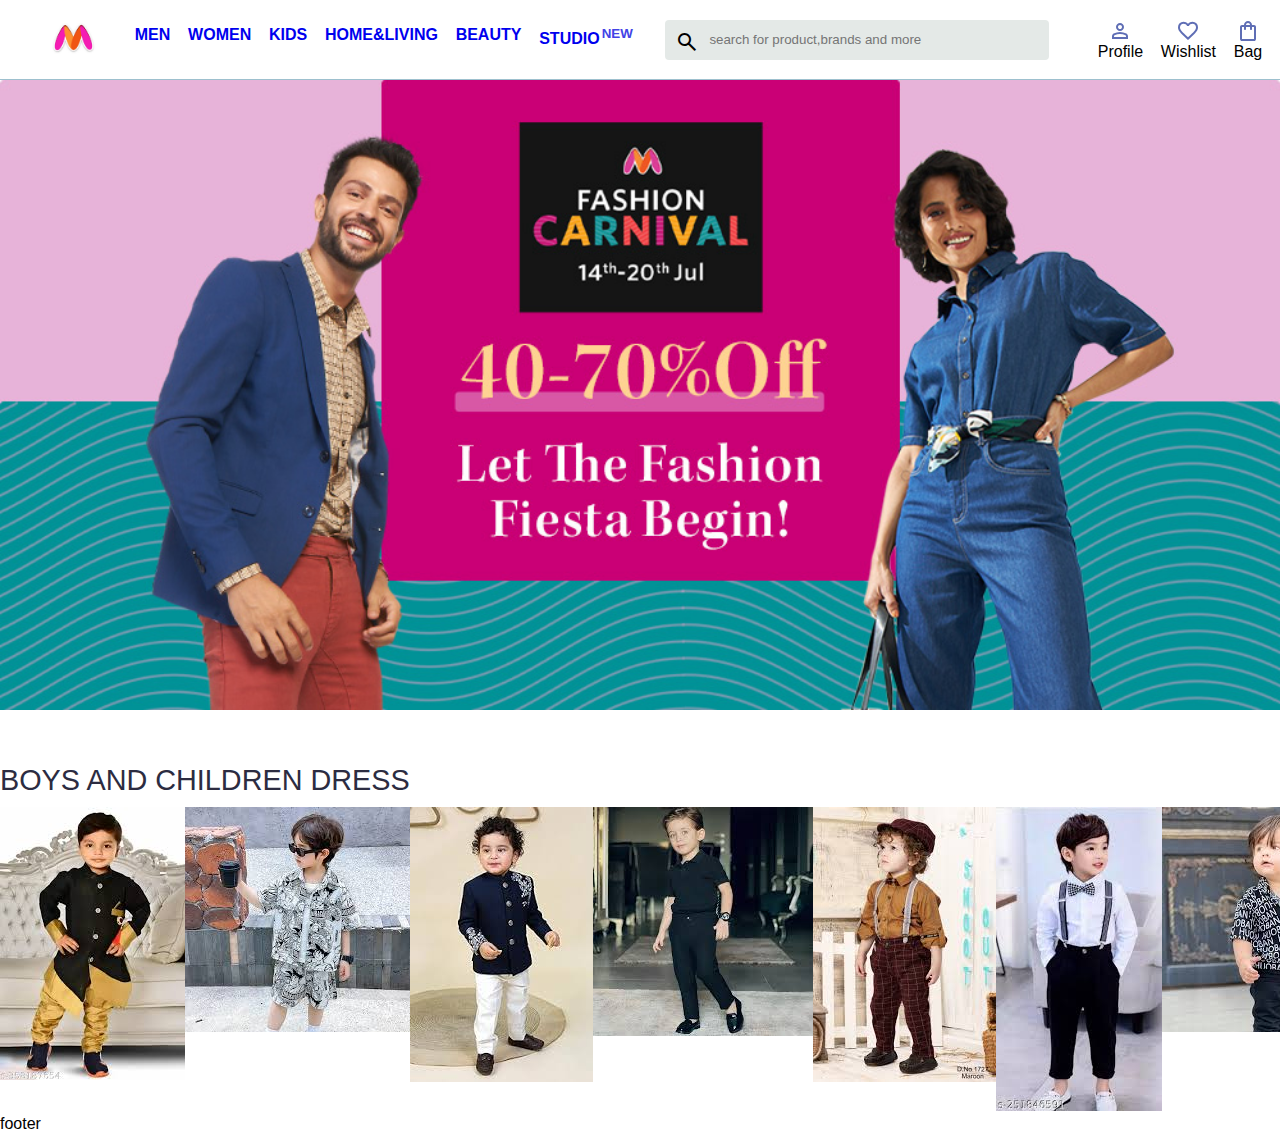
<file: index.html>
<!DOCTYPE html>
<html lang="en">
<head>
    <title>Document</title>
    <link rel="stylesheet" href="index.css">
    <link rel="stylesheet" href="https://fonts.googleapis.com/css2?family=Material+Symbols+Outlined:opsz,wght,FILL,GRAD@20..48,100..700,0..1,-50..200&icon_names=search" />
</head>
<body>
    <header>
        <div id="logo_bar" class="logo_containar">
            <a href="#"><img src="image/myntra image.jpeg" alt="myntra_home"></a>
            </div>
            
        <nav id="nav_bar" class="nav">
            <a href="#" class="men">men</a>
            <a href="#" class="women">women</a>
            <a href="#" class="kids">kids</a>
            <a href="#" class="home&living">home&living</a>
            <a href="#" class="beauty">beauty</a>
            <a href="#" class="studio">studio<sup >new</a>
        </nav>
        <div id="search_bar">
                <span class="material-symbols-outlined search_icon">search</span>
                
            <input class="search_input" placeholder="search for product,brands and more">
        </div>
        <div id="action_ber">
            <div class="action_containar">
                <svg xmlns="http://www.w3.org/2000/svg" height="24px" viewBox="0 -960 960 960" width="24px" fill="#5f6eb5"><path d="M480-480q-66 0-113-47t-47-113q0-66 47-113t113-47q66 0 113 47t47 113q0 66-47 113t-113 47ZM160-160v-112q0-34 17.5-62.5T224-378q62-31 126-46.5T480-440q66 0 130 15.5T736-378q29 15 46.5 43.5T800-272v112H160Zm80-80h480v-32q0-11-5.5-20T700-306q-54-27-109-40.5T480-360q-56 0-111 13.5T260-306q-9 5-14.5 14t-5.5 20v32Zm240-320q33 0 56.5-23.5T560-640q0-33-23.5-56.5T480-720q-33 0-56.5 23.5T400-640q0 33 23.5 56.5T480-560Zm0-80Zm0 400Z"/></svg>
                <span class="action_icon">Profile</span>
            </div>
            <div class="action_containar">
                <svg xmlns="http://www.w3.org/2000/svg" height="24px" viewBox="0 -960 960 960" width="24px" fill="#5f6eb5"><path d="m480-120-58-52q-101-91-167-157T150-447.5Q111-500 95.5-544T80-634q0-94 63-157t157-63q52 0 99 22t81 62q34-40 81-62t99-22q94 0 157 63t63 157q0 46-15.5 90T810-447.5Q771-395 705-329T538-172l-58 52Zm0-108q96-86 158-147.5t98-107q36-45.5 50-81t14-70.5q0-60-40-100t-100-40q-47 0-87 26.5T518-680h-76q-15-41-55-67.5T300-774q-60 0-100 40t-40 100q0 35 14 70.5t50 81q36 45.5 98 107T480-228Zm0-273Z"/></svg>
                <span class="action_icon">Wishlist</span>
            </div>
            <div class="action_containar">
                <svg xmlns="http://www.w3.org/2000/svg" height="24px" viewBox="0 -960 960 960" width="24px" fill="#5f6eb5"><path d="M240-80q-33 0-56.5-23.5T160-160v-480q0-33 23.5-56.5T240-720h80q0-66 47-113t113-47q66 0 113 47t47 113h80q33 0 56.5 23.5T800-640v480q0 33-23.5 56.5T720-80H240Zm0-80h480v-480h-80v80q0 17-11.5 28.5T600-520q-17 0-28.5-11.5T560-560v-80H400v80q0 17-11.5 28.5T360-520q-17 0-28.5-11.5T320-560v-80h-80v480Zm160-560h160q0-33-23.5-56.5T480-800q-33 0-56.5 23.5T400-720ZM240-160v-480 480Z"/></svg>
                <span class="action_icon">Bag</span>
            </div>
        </div>
    </header>
    <main>
        <div id="banner_containar">
            <img class="banner_item" src="image/second benner.jpg" alt="myntra banner">
        </div>
        <div id="category_heading">boys and children dress</div>
        <div id="category_items">
            <a href="#" class="boys_item"><img src="image/dress 8.jpeg" alt="dress_home"></a>
            <a href="#" class="boys_item"><img src="image/dress 9.jpeg" alt="dress_home"></a>
            <a href="#" class="boys_item"><img src="image/dress 10.jpeg" alt="dress_home"></a>
            <a href="#" class="boys_item"><img src="image/dress 11.jpeg" alt="dress_home"></a>
            <a href="#" class="boys_item"><img src="image/dress 12.jpeg" alt="dress_home"></a>
            <a href="#" class="boys_item"><img src="image/dress 13.jpeg" alt="dress_home"></a>
            <a href="#" class="boys_item"><img src="image/dress 14.jpeg" alt="dress_home"></a>
            <a href="#" class="boys_item"><img src="image/dress 15.jpeg" alt="dress_home"></a>
            <a href="#" class="boys_item"><img src="image/dress 16.jpeg" alt="dress_home"></a>
            <a href="#" class="boys_item"><img src="image/dress 17.jpeg" alt="dress_home"></a>
            <a href="#" class="boys_item"><img src="image/dress 18.jpeg" alt="dress_home"></a>
            <a href="#" class="boys_item"><img src="image/dress 19.jpeg" alt="dress_home"></a>
            <a href="#" class="boys_item"><img src="image/dress 20.jpeg" alt="dress_home"></a>
        </div>
    </main>
    <footer>footer</footer>
</body>
</html>
</file>
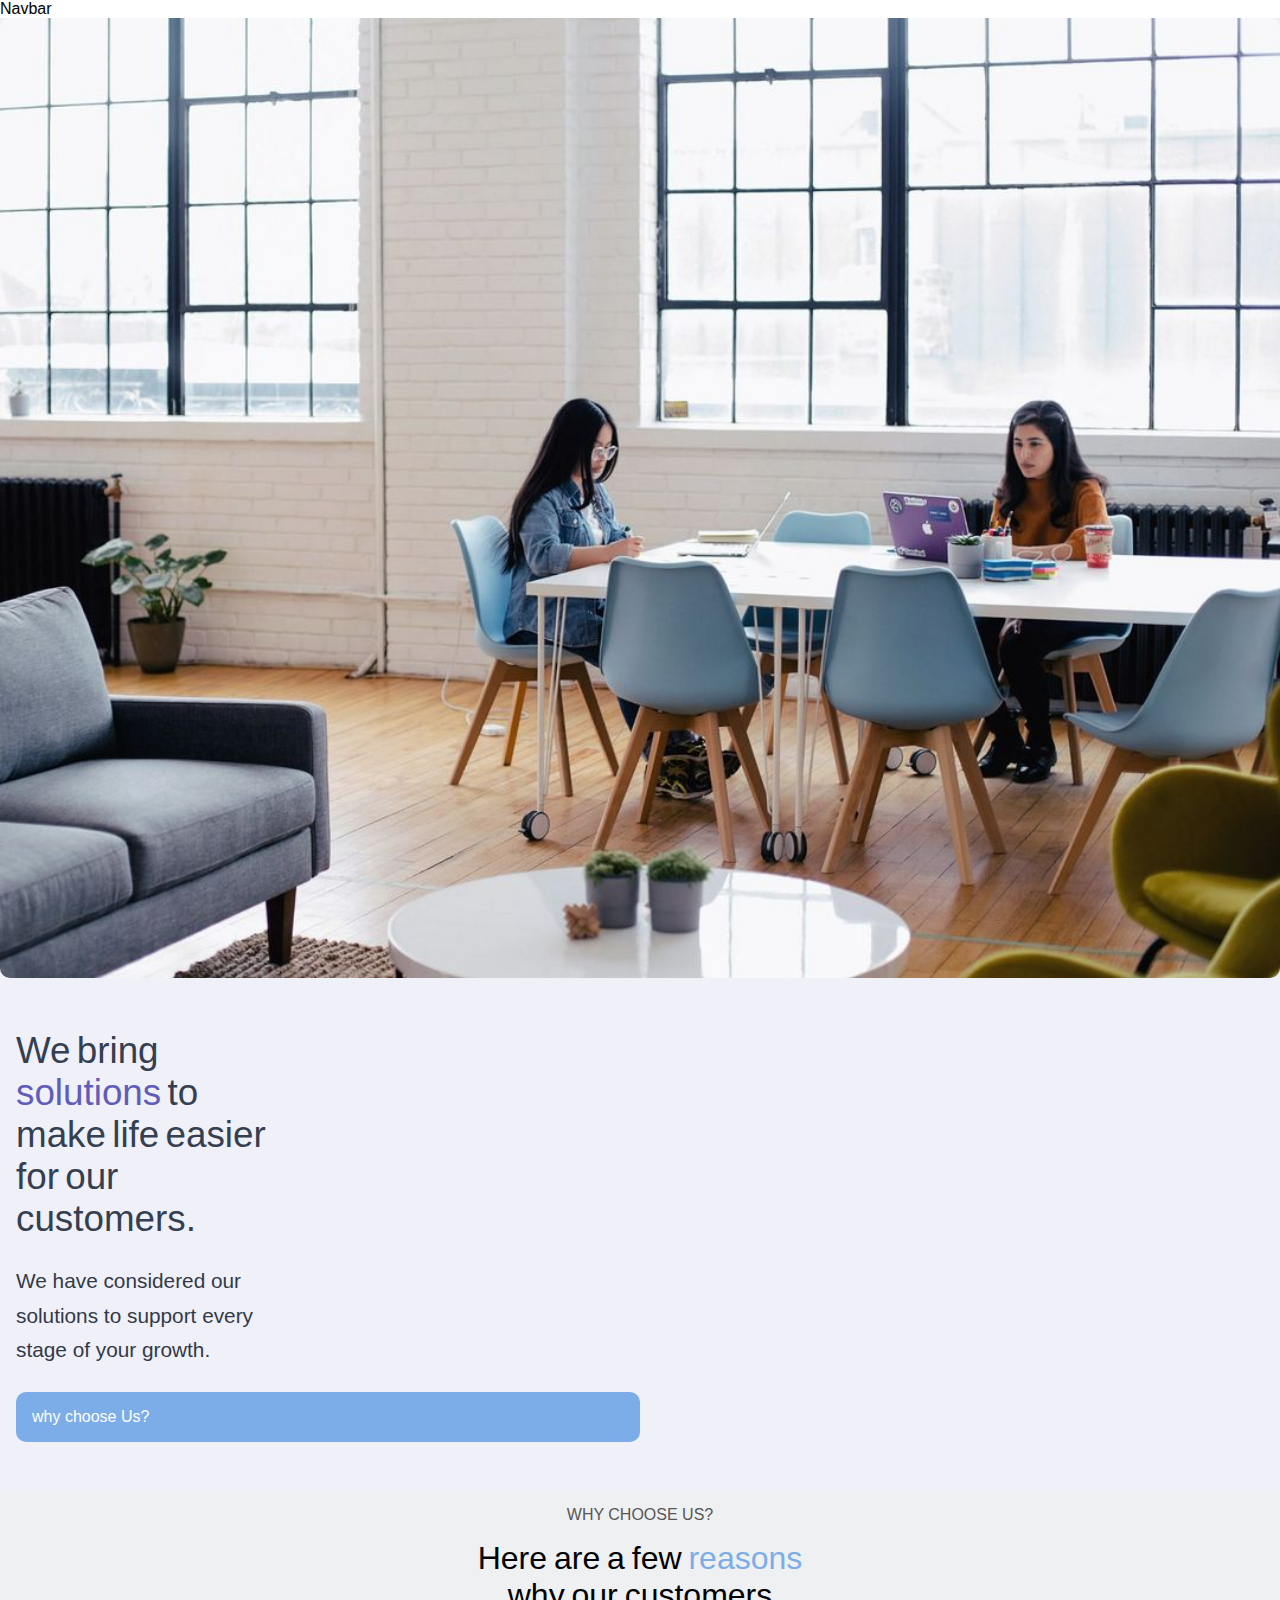
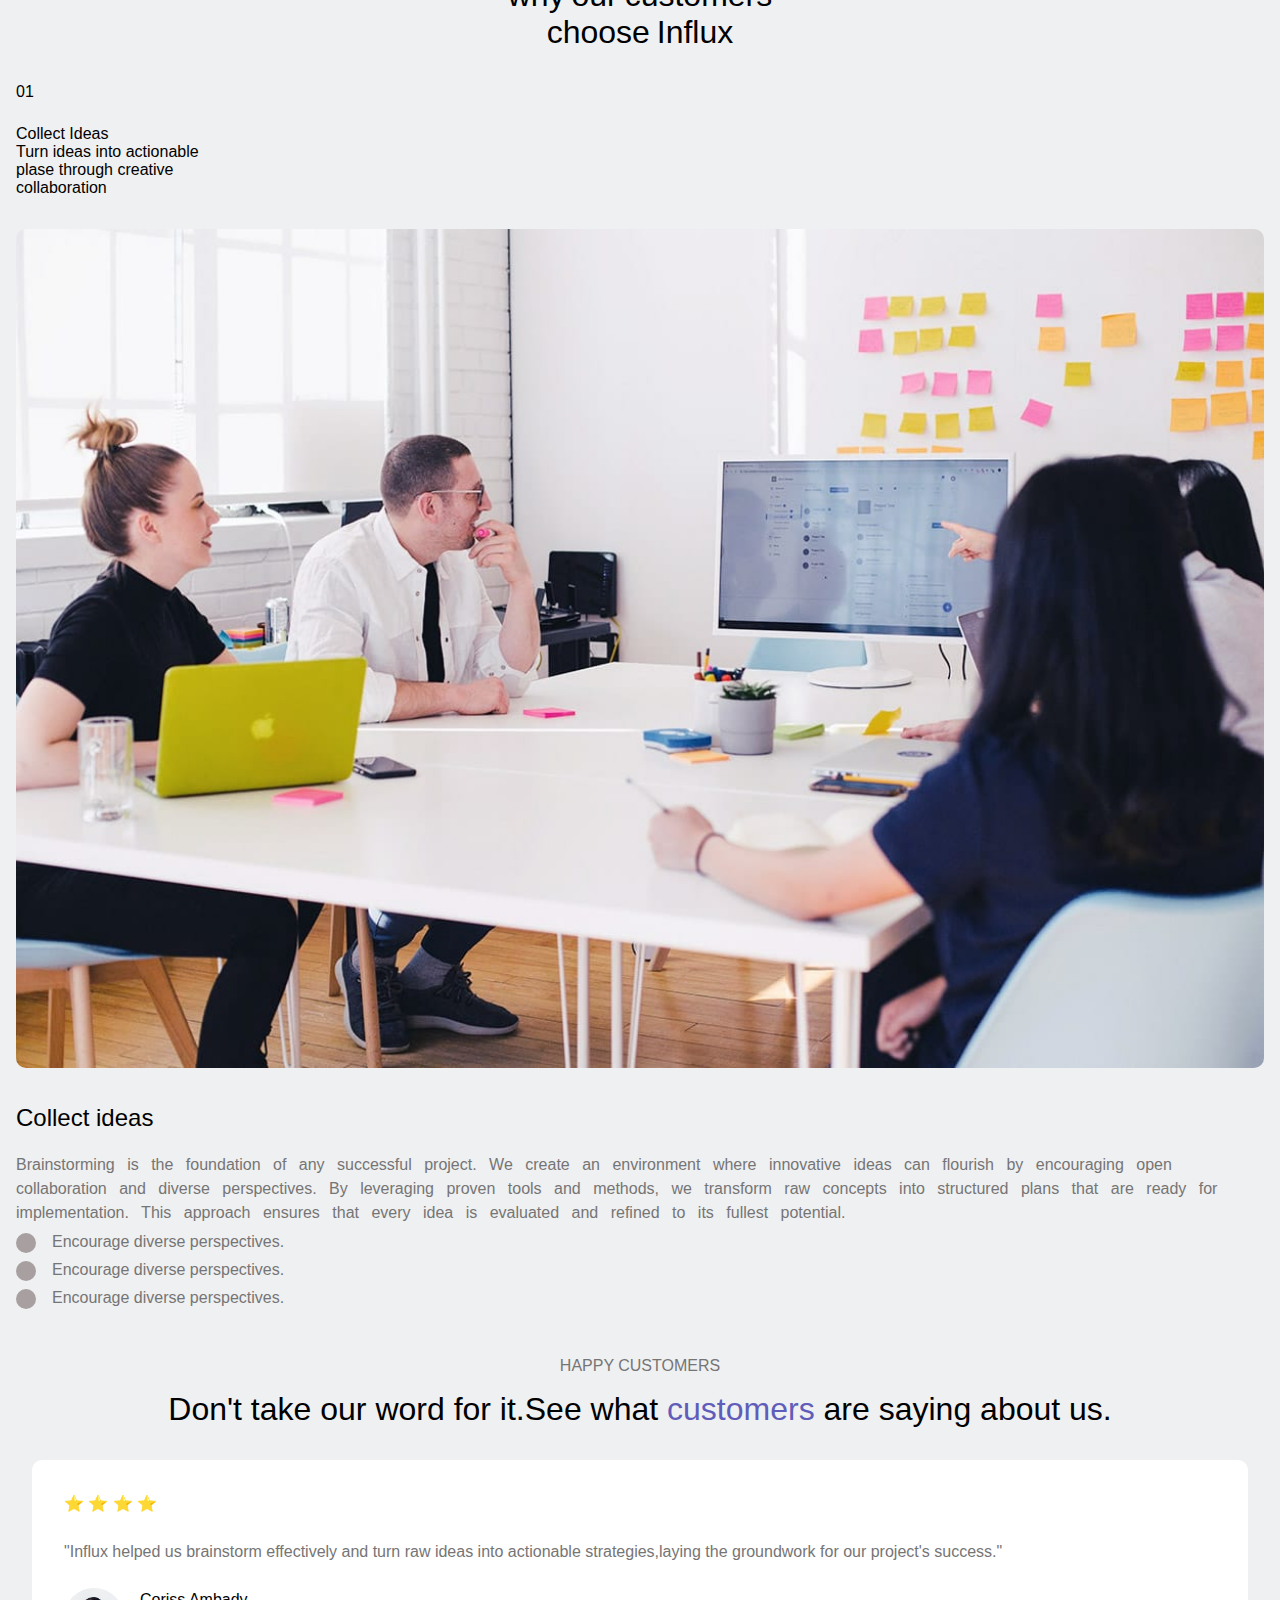
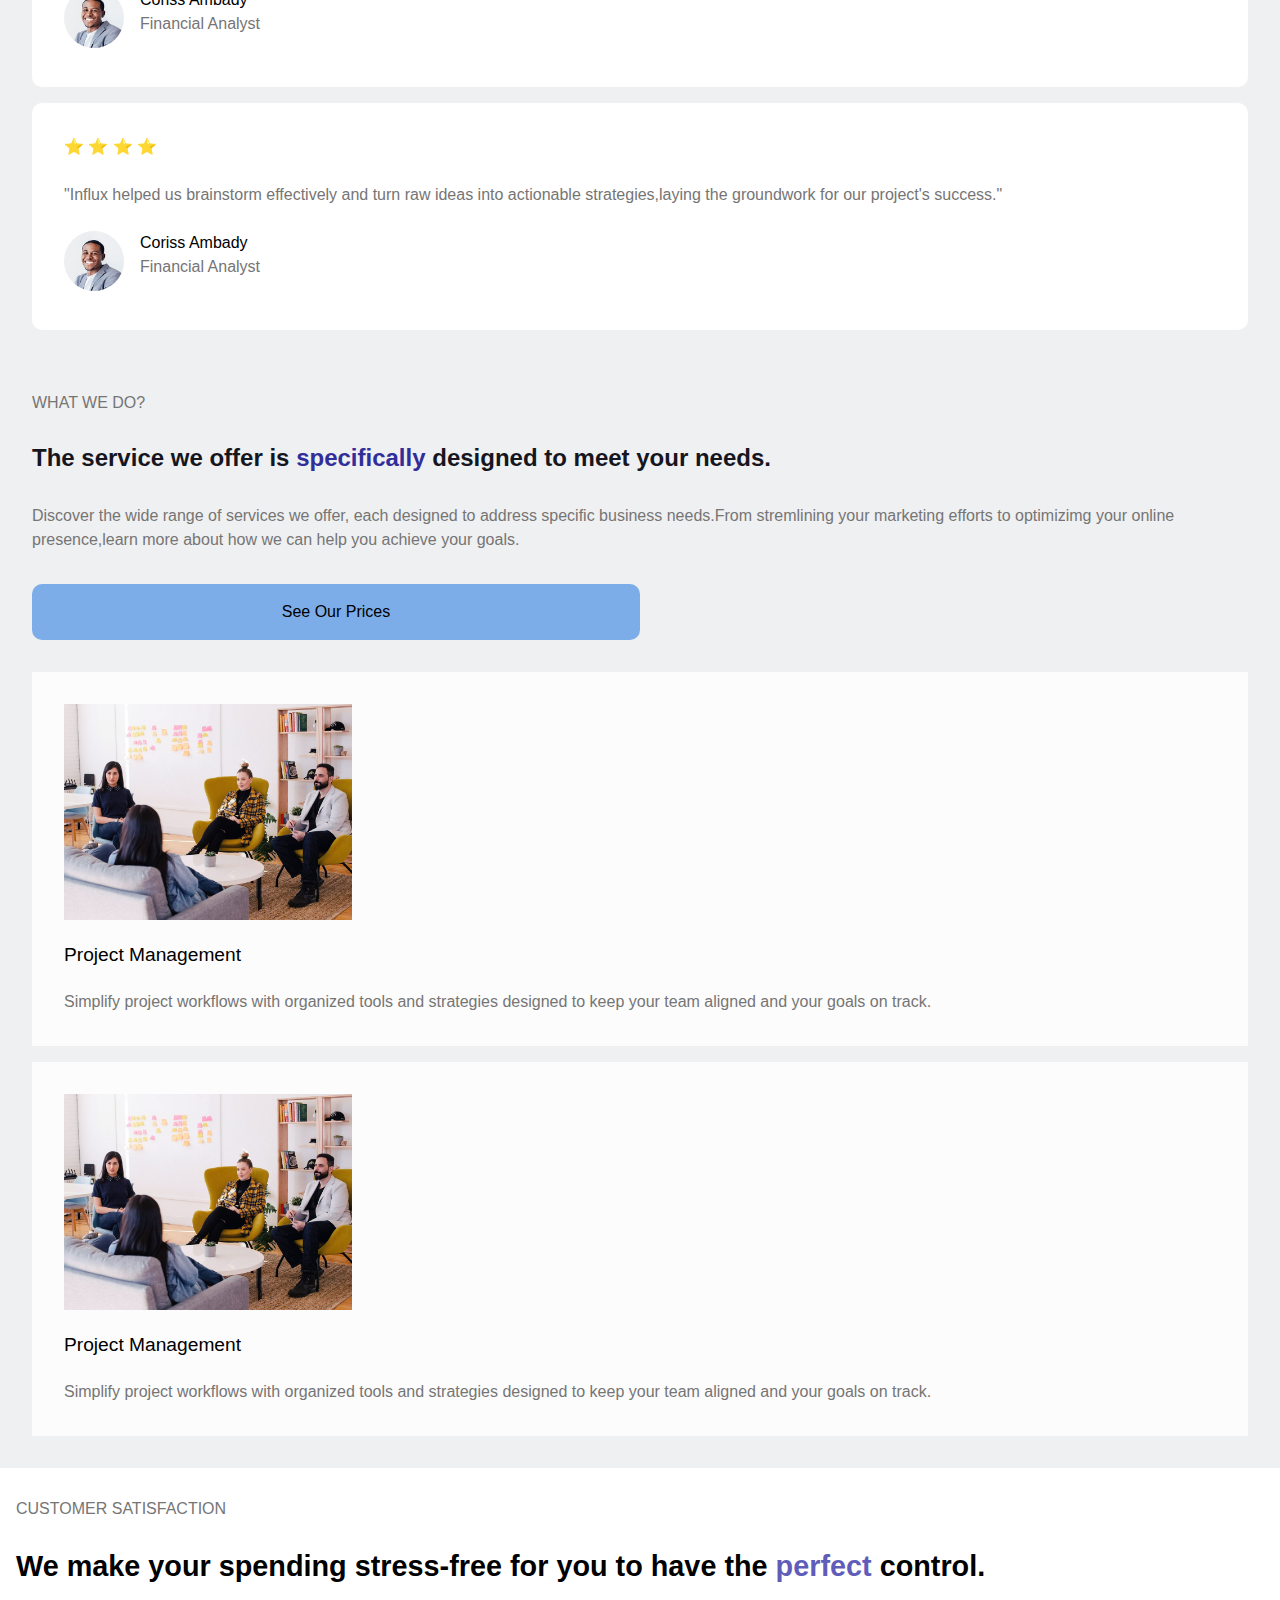
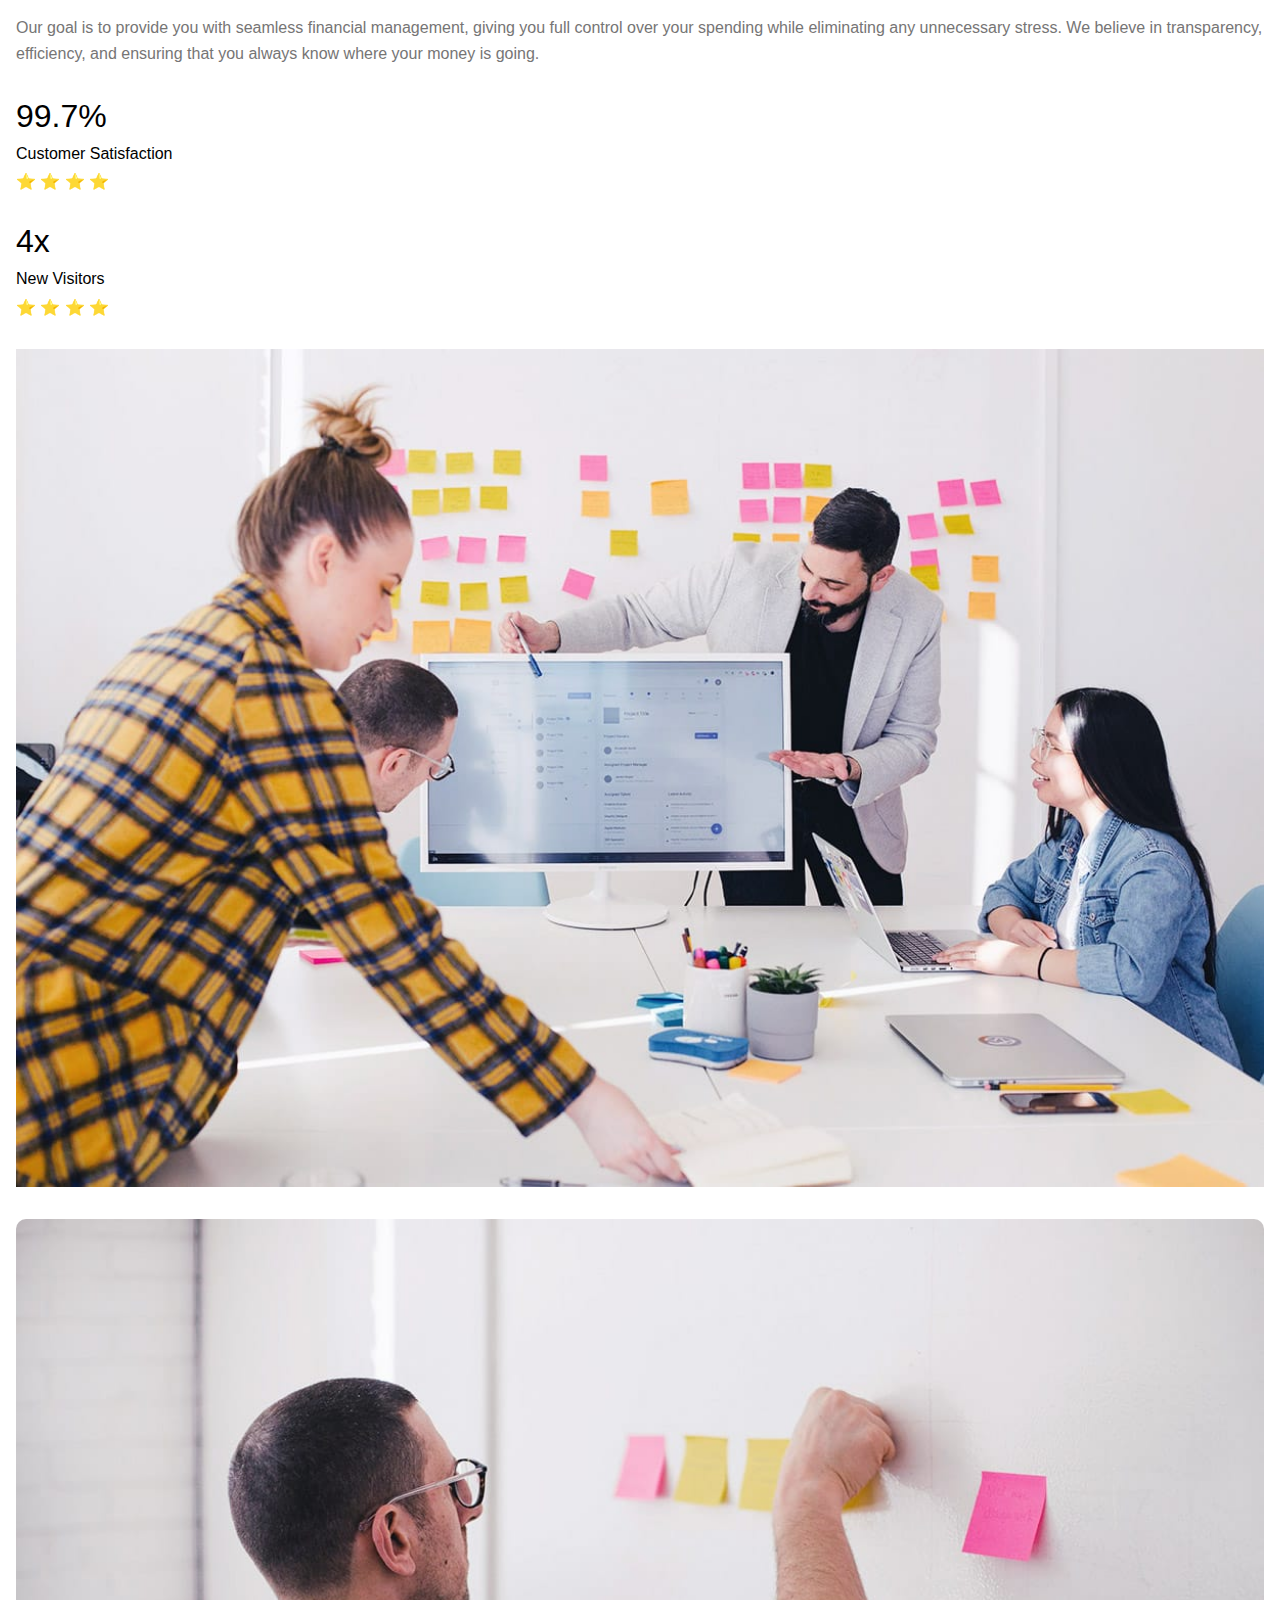
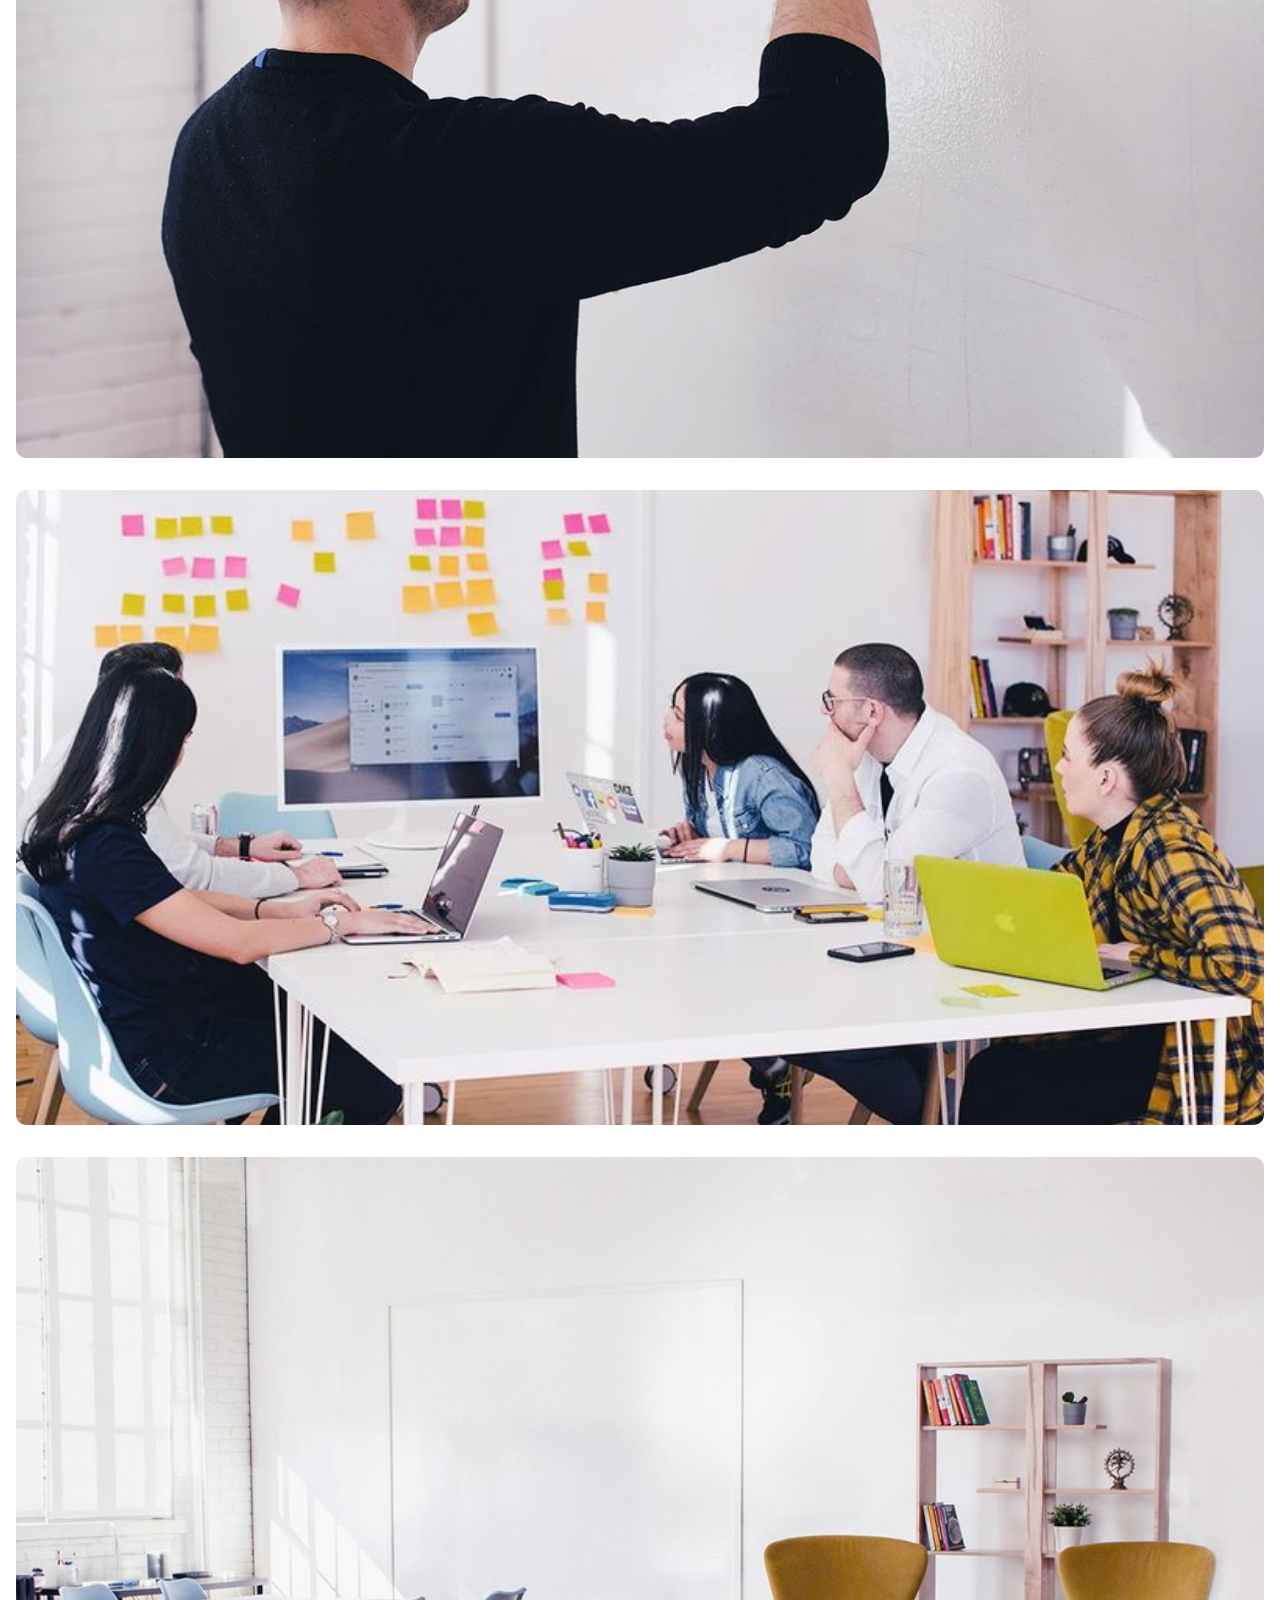
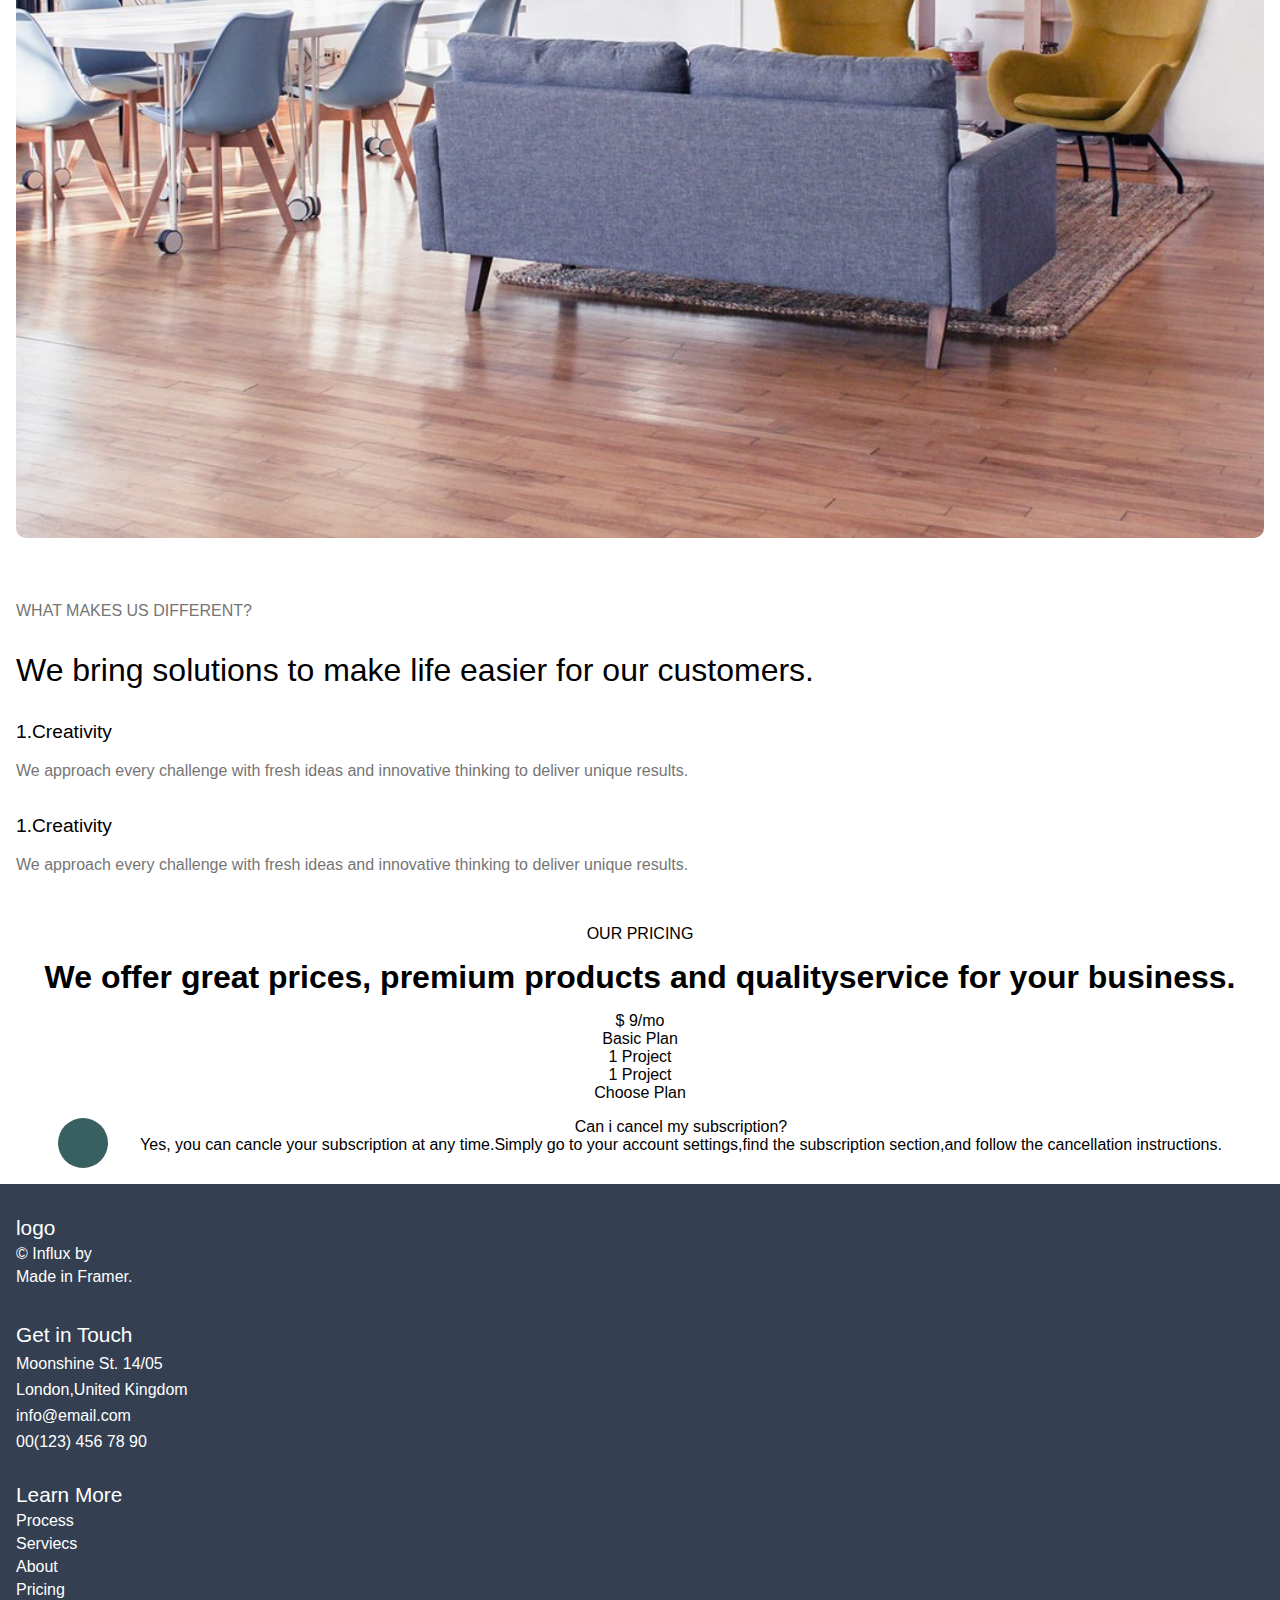
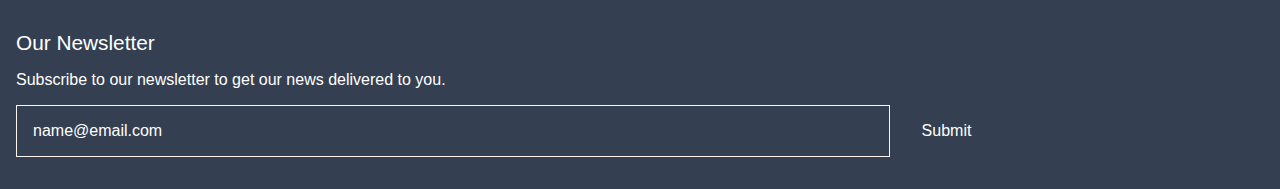
<file: business landing page/index.html>
<!DOCTYPE html>
<html lang="en">
<head>
  <meta charset="UTF-8">
  <meta name="viewport" content="width=device-width, initial-scale=1.0">
  <title>Document</title>
  <link rel="stylesheet" href="./style.css">
</head>
<body>
  <main>
    <nav>
      Navbar
    </nav>
    <section class="view1">
      <div class="container">
        <div class="sub-container1">
          <img src="./public/img1.jpg" alt="hero image">
        </div>
        <div class="sub-container2">
          <div class="box">
            <h1 class="we">We bring <br> <span class="sol">solutions</span> to <br>make life easier <br> for our <br>customers.</h1>
          <p class="have">We have considered our <br>solutions to support every <br>stage of your growth.</p>
          
          <div class="button">why choose Us?</div>
          </div>
          
        </div>
        
      </div>
    </section>
    <section class="view2">
      <div class="container">
        <div class="sub-container1">
          <p class="why">WHY CHOOSE US?</p>
          <h1 class="here">Here are a few <span class="rea">reasons</span><br> why our customers <br> choose Influx</h1>
        </div>
        <div class="sub-container2">
          <div class="child1">
            <p>01</p>
          </div>
          <div class="chiled2">
          <p class="collect">Collect Ideas</p>
          <p class="turn">Turn ideas into actionable <br> plase through creative <br>collaboration</p>
          </div>
        </div>
      </div>
    </section>
    <section class="view3">
      <div class="container">
        <div class="sub-container1">
          <img src="./public/img2.jpg" alt="">
        </div>
        <div class="sub-container2">
          <p class="collect">Collect ideas</p>
          <p class="brain">Brainstorming is the foundation of any successful project. We create an environment where innovative ideas can flourish by encouraging open collaboration and diverse perspectives. By leveraging proven tools and methods, we transform raw concepts into structured plans that are ready for implementation. This approach ensures that every idea is evaluated and refined to its fullest potential.</p>
          <div>
            <div class="list">
              <div class="circle"></div>
              <p>Encourage diverse perspectives.</p>
            </div>
            <div class="list">
              <div class="circle"></div>
              <p>Encourage diverse perspectives.</p>
            </div>
            <div class="list">
              <div class="circle"></div>
              <p>Encourage diverse perspectives.</p>
            </div>
          </div>
        </div>
      </div>
    </section>
    <section class="view4">
      <div class="container">
        <div class="sub-container1">
          <p class="happay ">HAPPY CUSTOMERS</p>
          <p class="do">Don't take our word for it.See what <span class="custom">customers</span> are saying about us.</p>
        </div>
        <div class="sub-container2">
          <div class="review">
            <p>⭐ ⭐ ⭐ ⭐ </p>
            <p>"Influx helped us brainstorm effectively and turn raw ideas into actionable strategies,laying the groundwork for our project's success."</p>
            <div class="box">
              <div class="img-box">
                <img src="./public/img3.jpg" alt="man">
              </div>
              <div class="content">
                <p class="cor">Coriss Ambady</p>
                <p>Financial Analyst</p>
              </div>
            </div>
          </div>
          <div class="review">
            <p>⭐ ⭐ ⭐ ⭐ </p>
            <p>"Influx helped us brainstorm effectively and turn raw ideas into actionable strategies,laying the groundwork for our project's success."</p>
            <div class="box">
              <div class="img-box">
                <img src="./public/img3.jpg" alt="man">
              </div>
              <div class="content">
                <p class="cor">Coriss Ambady</p>
                <p>Financial Analyst</p>
              </div>
            </div>
          </div>
        </div>
      </div>
    </section>
    <section class="view5">
      <div class="container">
        <div class="sub-container1">
          <p class="what">WHAT WE DO?</p>
          <h1 class="the">The service we offer is <span class="speci">specifically</span> designed to meet your needs.</h1>
          <p class="discover">Discover the wide range of services we offer, each designed to address specific business needs.From stremlining your marketing efforts to optimizimg your online presence,learn more about how we can help you achieve your goals.</p>
          <div class="button">
            <p>See Our Prices</p>
          </div>
        </div>
        <div class="sub-container2">
          <div class="content">
            <img src="./public/img4.jpg" alt="">
            <p class="pro">Project Management</p>
            <p class="sim">Simplify project workflows with organized tools and strategies designed to keep your team aligned and your goals on track.</p>
          </div>
          <div class="content">
            <img src="./public/img4.jpg" alt="">
            <p class="pro">Project Management</p>
            <p class="sim">Simplify project workflows with organized tools and strategies designed to keep your team aligned and your goals on track.</p>
          </div>
        </div>
      </div>
    </section>
    <section class="view6">
      <div class="container">
        <div class="sub-container1">
          <p class="cus">CUSTOMER SATISFACTION</p>
          <h1 class="we">We make your spending stress-free for you to have the <span class="perfect">perfect</span>  control.</h1>
          <p class="our">Our goal is to provide you with seamless financial management, giving you full control over your spending while eliminating any unnecessary stress. We believe in transparency, efficiency, and ensuring that you always know where your money is going. </p>
          <div class="satisfaction">
            <p class="per">99.7%</p>
            <p>Customer Satisfaction</p>
            <p>⭐ ⭐ ⭐ ⭐</p>
          </div>
          <div class="visitor">
            <p class="x">4x</p>
            <p>New Visitors</p>
            <p>⭐ ⭐ ⭐ ⭐</p>
          </div>
        </div>
        <div class="sub-container2">
          <img src="./public/img5.jpg" alt="">
          <div class="box">
            <img src="./public/img6.jpg" alt="">
            <img src="./public/img7.jpg" alt="">
            <img src="./public/img8.jpg" alt="">
          </div>
        </div>
      </div>
    </section>
    <section class="view7">
      <div class="container">
        
          <p class="what">WHAT MAKES US DIFFERENT?</p>
          <p class="we">We bring solutions to make life easier for our customers.</p>
          <div class="content">
            <p class="creat">1.Creativity</p>
            <p class="approach">We approach every challenge with fresh ideas and innovative thinking to deliver unique results.</p>
          </div>
          <div class="content">
            <p class="creat">1.Creativity</p>
            <p class="approach">We approach every challenge with fresh ideas and innovative thinking to deliver unique results.</p>
          </div>
        
        
      </div>
    </section>
    <section class="view8">
      <div class="container">
        <div class="sub-container1">
          <p class="cus">OUR PRICING</p>
          <h1 class="we">We offer great prices, premium products and <span class="quality">quality</span>service for your business.</h1>
          
        <div class="sub-container2">
          <div class="price">
            <p class="plan">$ <span class="num">9</span>/mo</p>
            <p>Basic Plan</p>
            <div class="list">
              <div class="circle"></div>
              <p>1 Project</p>
            </div>
            <div class="list">
              <div class="circle"></div>
              <p>1 Project</p>
            </div>
            <div class="button">
              <p>Choose Plan</p>
            </div>
          </div>
          
        </div>
        <div class="sub-container3">
          <div class="box">
            <div class="circle">
            </div>
            <div class="content">
              <p>Can i cancel my subscription?</p>
              <p>Yes, you can cancle your subscription at any time.Simply go to your account settings,find the subscription section,and follow the cancellation instructions.</p>
            </div>
          </div>
        </div>
      </div>
    </section>
    <section class="view9">
      <div class="container">
        <div class="influx">
          <div class="logo">
            logo
          </div>
          <p>© Influx by </p>
          <p> Made in Framer.</p>
          <div class="circle"></div>
        </div>
        <div class="GetTouch">
          <div>Get in Touch </div>
            <p>Moonshine St. 14/05</p>
            <p>London,United Kingdom</p>
            <p>info@email.com</p>
            <p>00(123) 456 78 90</p>
        </div>
        <div class="Learn">
          <div class="learn">Learn More</div>
            <p>Process</p>
            <p>Serviecs</p>
            <p>About</p>
            <p>Pricing</p>
          
        </div>
        <div class="our">
          <div class="new">Our Newsletter</div>
          <p>Subscribe to our newsletter to get our news delivered to you.</p>
          <div class="box"><div>name@email.com</div>
          <p>Submit</p></div>
          
        </div>
      </div>
    </section>
  </main>
</body>
</html>
</file>
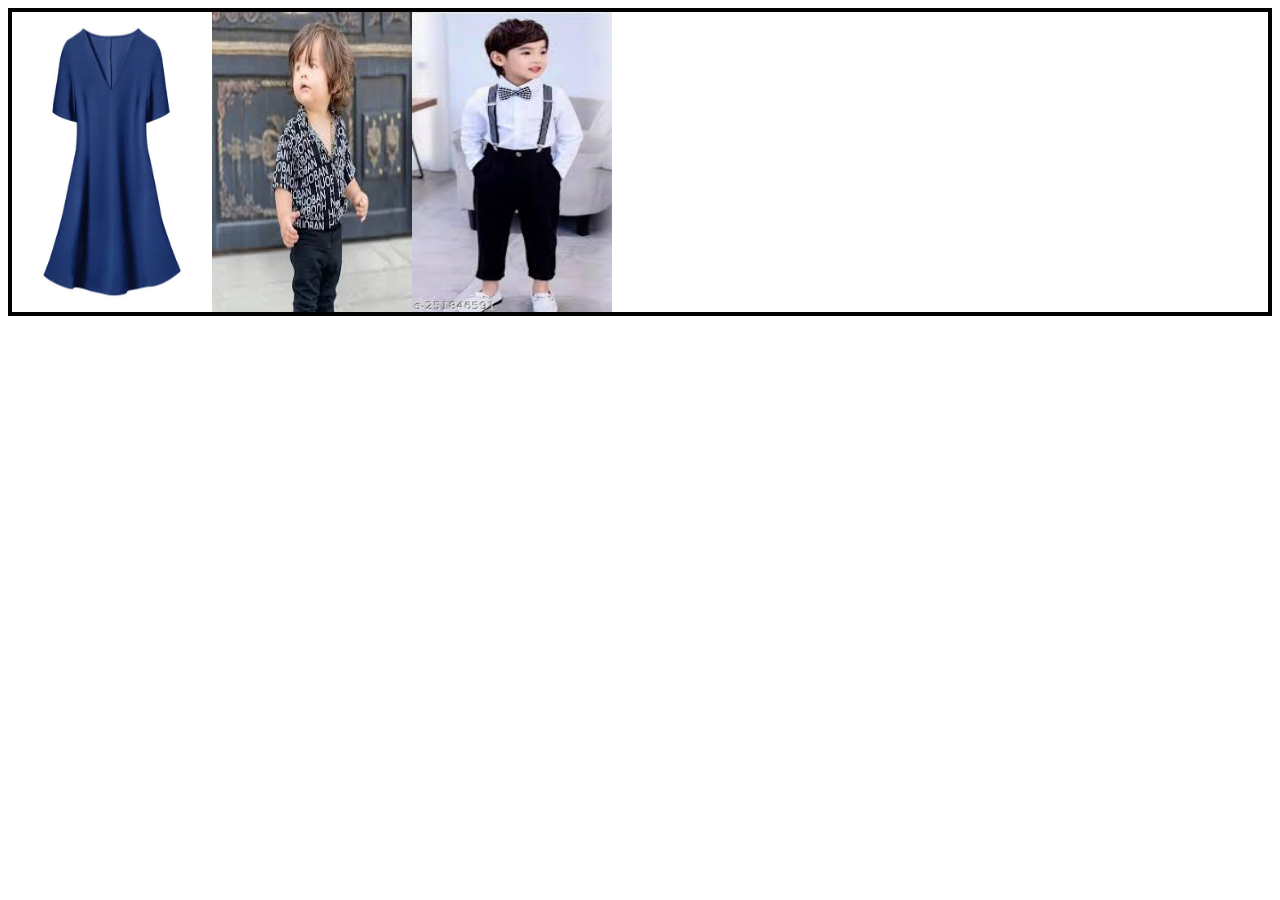
<file: object/index.html>
<!DOCTYPE html>
<html lang="en">
<head>
    <title>Document</title>
    <style>
        .containar{
            display: flex;
            border:4px solid black ;
            overflow: hidden;

        }
        .dress{
        overflow: hidden;
            height: 300px;
            width: 200px;
        }


    </style>
</head>
<body>
    <div class="containar">
        <img class="dress" src="photo/dress 1.jpg" alt="dress">
        <img class="dress" src="photo/dress 14.jpeg" alt="dress">
        <img class="dress" src="photo/dress 13.jpeg" alt="dress">
    </div>
</body>
</html>
</file>
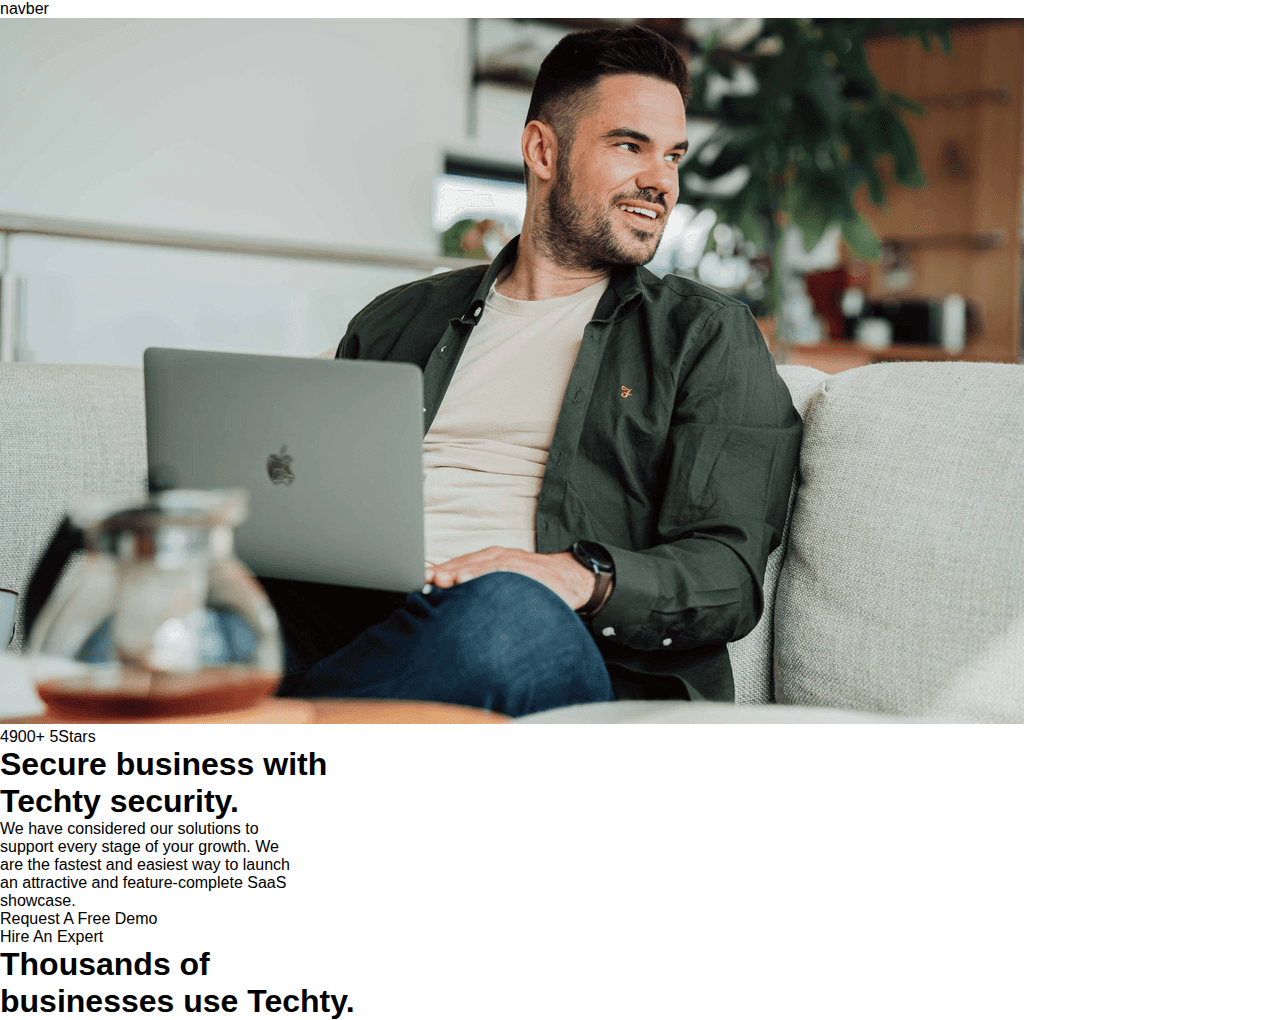
<file: Techty Business page/index.html>
<!DOCTYPE html>
<html lang="en">
<head>
  <meta charset="UTF-8">
  <meta name="viewport" content="width=device-width, initial-scale=1.0">
  <title>Document</title>
  <link rel="stylesheet" href="./style.css">
</head>
<body>
  <main>
    <nav>
      navber
    </nav>
    <section class="view1">
      <div class="container">
        <div class="sub-container1">
        <img src="./public/img1.png" alt="man">
        </div>
        <div class="sub-container2">
          <p>4900+  5Stars</p>
          <h1>Secure <span class="sol"> business</span> with <br> Techty security.</h1>
          <p>We have considered our solutions to <br> support every stage of your growth. We <br> are the fastest and easiest way to launch <br> an attractive and feature-complete SaaS <br> showcase.</p>
          <div class="button1">Request A Free Demo</div>
          <div class="button2">Hire An Expert</div>
        </div>
        <div class="sub-container3">
          <h1>Thousands of <br> businesses use Techty.</h1>
        </div>
      </div>
    </section>
  </main>
</body>
</html>
</file>
<file: index.css>
*{
    margin: 0;
    padding: 0;
    font-family:  Assistant, -apple-system, BlinkMacSystemFont, Segoe UI, Roboto, Helvetica, Arial, sans-serif;
    box-sizing: border-box;
}
header{
    height: 80px;
    display: flex;
    justify-content: space-between;
    align-items: center;
    background-color: white;
    border-bottom: 1px solid rgb(157, 192, 206) ;
}
#logo_bar{
    margin-left: 4%;
}
#action_bar{
    margin-right: 4%;
}
.logo_containar a{
    display: flex;
    justify-content: space-between;
    height: 45px;
    width: 53px;
}
.nav a sup{
    color: rgb(67, 67, 230);
    padding: 2px;
}
.nav{
    display: flex;
    min-width: 500px;
    justify-content: space-between;
}
.nav a{
    text-decoration: none;
    text-transform: uppercase;
    font-weight:700 ;
    padding: 25px 0px;
    border-bottom:5px solid white ;
}
.nav a:hover{
    border-bottom: 4px solid rgb(194, 64, 64);
}
#search_bar{
    display: flex;
    min-width: 200px;
    width: 30%;
}
#search_bar{
    display: flex;
    min-width: 300px;
    height: 40px;
    align-items: center;


}
.search_icon{
    height: 20px;
    padding: 10px;
    box-sizing: content-box;
    background-color: rgb(228, 233, 231) ;
    border-radius: 4px 0 0 4px;

}
.search_input{
    color: rgb(111, 111, 119);
    background-color: rgb(228, 233, 231);
    flex-grow: 1;
    height: 40px;
    border: 0;
    border-radius: 0 4px 4px 0;
}
#action_ber{
    display: flex;
    min-width: 200px;
    justify-content: space-evenly;
}
.action_containar{
    display: flex;
    flex-direction: column;
    align-items: center;
}
/* main secion*/
#banner_container{
    margin: 40px 0px;
}
.banner_item{
    width: 100%;
}
#category_heading{
    color: rgb(44, 44, 65);
    text-transform: uppercase;
    font-size: 1.8em;
    margin: 50px 0 10px;
    max-height: 5em;
}
#category_items{
    display: flex;

}
.boys_item{
}
</file>
<file: business landing page/style.css>
* {
  padding: 0;
  margin: 0;
  box-sizing: border-box;
}

html, body {
  width: 100%;
  height: 100%;
  font-family: sans-serif;
}

main {
  width: 100%;
}

.view1 {
  width: 100%;
  background-color: rgb(240, 240, 248);
}
.view1 .container {
  width: 100%;
  display: flex;
  flex-direction: column;
}
.view1 .container .sub-container1 {
  width: 100%;
}
.view1 .container .sub-container1 img {
  width: 100%;
  -o-object-fit: contain;
     object-fit: contain;
  border-radius: 10px;
}
.view1 .sub-container2 {
  width: 100%;
  padding: 3rem 1rem;
}
.view1 .sub-container2 .box {
  display: flex;
  flex-direction: column;
  gap: 1.5rem;
}
.view1 .sub-container2 .box .we {
  color: rgb(52, 63, 82);
  font-size: 2.3rem;
  font-weight: 540;
  word-spacing: -4px;
}
.view1 .sub-container2 .box .we .sol {
  color: rgb(96, 93, 186);
}
.view1 .sub-container2 .box .have {
  font-size: 1.3rem;
  color: rgb(50, 58, 72);
  line-height: 3ch;
}
.view1 .sub-container2 .box .button {
  align-items: center;
  background: rgb(124, 173, 232);
  color: white;
  width: 50%;
  padding: 1rem;
  border-radius: 10px;
}

.view2 {
  width: 100%;
  background: rgb(239, 240, 241);
}
.view2 .container {
  padding: 1rem 1rem;
  display: flex;
  flex-direction: column;
  gap: 2rem;
}
.view2 .container .sub-container1 {
  display: flex;
  flex-direction: column;
  align-items: center;
  justify-content: center;
  gap: 1rem;
}
.view2 .container .sub-container1 .why {
  color: rgb(87, 86, 86);
}
.view2 .container .sub-container1 .here {
  font-size: 2rem;
  font-weight: 500;
  word-spacing: -2px;
  text-align: center;
}
.view2 .container .sub-container1 .here .rea {
  color: rgb(124, 173, 232);
}
.view2 .container .sub-container2 {
  display: flex;
  flex-direction: column;
  gap: 1.5rem;
}
.view2 .container .sub-container2 .content {
  display: flex;
  gap: 1rem 1rem;
  background-color: rgb(255, 255, 255);
  padding: 1rem;
}
.view2 .container .sub-container2 .content .child1 {
  font-size: 3rem;
  font-weight: 500;
  color: rgb(124, 173, 232);
}
.view2 .container .sub-container2 .content .child2 {
  display: flex;
  flex-direction: column;
  gap: 0.7rem;
}
.view2 .container .sub-container2 .content .child2 .collect {
  font-size: 1.2rem;
  font-weight: 500;
}
.view2 .container .sub-container2 .content .child2 .turn {
  color: rgb(118, 117, 117);
  line-height: 1.5rem;
}

.view3 {
  width: 100%;
  background: rgb(239, 240, 241);
}
.view3 .container {
  padding: 1rem 1rem;
  display: flex;
  flex-direction: column;
  gap: 2rem;
}
.view3 .container .sub-container1 img {
  border-radius: 10px;
  -o-object-fit: contain;
     object-fit: contain;
  width: 100%;
}
.view3 .container .sub-container2 .collect {
  font-size: 1.5rem;
}
.view3 .container .sub-container2 .brain {
  margin-top: 1.3rem;
  color: rgb(118, 117, 117);
  line-height: 1.5rem;
  word-spacing: 0.5rem;
}
.view3 .container .sub-container2 .list {
  margin-top: 0.5rem;
  display: flex;
  gap: 1rem;
  color: rgb(118, 117, 117);
}
.view3 .container .sub-container2 .list .circle {
  width: 20px;
  height: 20px;
  border-radius: 50%;
  background: #a8a0a0;
}

.view4 {
  width: 100%;
  background: rgb(239, 240, 241);
}
.view4 .container {
  display: flex;
  flex-direction: column;
  padding: 2rem 2rem;
  gap: 2rem;
}
.view4 .container .sub-container1 {
  display: flex;
  flex-direction: column;
  align-items: center;
  justify-content: center;
  text-align: center;
}
.view4 .container .sub-container1 .happay {
  color: rgb(118, 117, 117);
}
.view4 .container .sub-container1 .do {
  margin-top: 1rem;
  font-size: 2rem;
}
.view4 .container .sub-container1 .do .custom {
  color: rgb(96, 93, 186);
}
.view4 .container .sub-container2 {
  display: flex;
  flex-direction: column;
  gap: 1rem;
}
.view4 .container .sub-container2 .review {
  display: flex;
  flex-direction: column;
  gap: 1.5rem;
  padding: 2rem;
  border-radius: 10px;
  line-height: 1.5rem;
  color: rgb(118, 117, 117);
  background-color: rgb(255, 255, 255);
}
.view4 .container .sub-container2 .review .box {
  display: flex;
  gap: 1rem;
}
.view4 .container .sub-container2 .review .box .img-box {
  width: 60px;
  width: 60px;
}
.view4 .container .sub-container2 .review .box .img-box img {
  width: 100%;
  -o-object-fit: contain;
     object-fit: contain;
  border-radius: 50%;
}
.view4 .container .sub-container2 .review .box .cor {
  color: black;
}

.view5 {
  width: 100%;
  background: rgb(239, 240, 241);
}
.view5 .container {
  padding: 2rem 2rem;
  display: flex;
  flex-direction: column;
  gap: 2rem;
}
.view5 .container .sub-container1 {
  display: flex;
  flex-direction: column;
  gap: 2rem;
}
.view5 .container .sub-container1 .what {
  color: rgb(118, 117, 117);
}
.view5 .container .sub-container1 .the {
  font-size: 1.5rem;
  color: rgb(22, 22, 33);
}
.view5 .container .sub-container1 .the .speci {
  color: rgb(49, 46, 154);
}
.view5 .container .sub-container1 .discover {
  line-height: 1.5rem;
  color: rgb(118, 117, 117);
}
.view5 .container .sub-container1 .button {
  background: rgb(124, 173, 232);
  width: 50%;
  display: flex;
  justify-content: center;
  padding: 1.2rem;
  border-radius: 10px;
}
.view5 .container .sub-container2 {
  display: flex;
  flex-direction: column;
  gap: 1rem;
}
.view5 .container .sub-container2 .content {
  display: flex;
  flex-direction: column;
  gap: 1.5rem;
  background: rgb(252, 252, 252);
  padding: 2rem;
}
.view5 .container .sub-container2 .content img {
  width: 25%;
  -o-object-fit: contain;
     object-fit: contain;
}
.view5 .container .sub-container2 .content .pro {
  font-size: 1.2rem;
}
.view5 .container .sub-container2 .content .sim {
  color: rgb(118, 117, 117);
  line-height: 1.5rem;
}

.view6 {
  width: 100%;
}
.view6 .container {
  display: flex;
  flex-direction: column;
  width: 100%;
  padding: 2rem 1rem;
  gap: 2rem;
}
.view6 .container .sub-container1 {
  display: flex;
  flex-direction: column;
  gap: 2rem;
}
.view6 .container .sub-container1 .we {
  font-size: 1.8rem;
}
.view6 .container .sub-container1 .we .perfect {
  color: rgb(96, 93, 186);
}
.view6 .container .sub-container1 .our {
  line-height: 1.6rem;
  color: rgb(118, 117, 117);
}
.view6 .container .sub-container1 .cus {
  color: rgb(118, 117, 117);
}
.view6 .container .sub-container1 .satisfaction {
  display: flex;
  flex-direction: column;
  gap: 0.6rem;
}
.view6 .container .sub-container1 .satisfaction .per {
  font-size: 2rem;
}
.view6 .container .sub-container1 .visitor {
  display: flex;
  flex-direction: column;
  gap: 0.6rem;
}
.view6 .container .sub-container1 .visitor .x {
  font-size: 2rem;
}
.view6 .container .sub-container2 {
  display: flex;
  flex-direction: column;
  gap: 2rem;
}
.view6 .container .sub-container2 img {
  width: 100%;
  -o-object-fit: contain;
     object-fit: contain;
}
.view6 .container .sub-container2 .box {
  display: flex;
  flex-direction: column;
  gap: 2rem;
}
.view6 .container .sub-container2 .box img {
  border-radius: 10px;
  width: 100%;
  -o-object-fit: contain;
     object-fit: contain;
}

.view7 {
  width: 100%;
}
.view7 .container {
  display: flex;
  flex-direction: column;
  padding: 2rem 1rem;
  gap: 2rem;
}
.view7 .container .what {
  color: rgb(118, 117, 117);
}
.view7 .container .we {
  font-size: 2rem;
  font-weight: 400;
}
.view7 .container .content .creat {
  font-size: 1.2rem;
}
.view7 .container .content .approach {
  margin-top: 1rem;
  line-height: 1.5rem;
  color: rgb(118, 117, 117);
}

.view8 {
  width: 100%;
}
.view8 .container {
  width: 100%;
  display: flex;
  flex-direction: column;
  gap: 2rem;
}
.view8 .container .sub-container1 {
  padding: 1rem 1rem;
  display: flex;
  flex-direction: column;
  gap: 1rem;
  justify-content: center;
  align-items: center;
  text-align: center;
}
.view8 .container .sub-container3 {
  display: flex;
  flex-direction: column;
}
.view8 .container .sub-container3 .box {
  display: flex;
  gap: 2rem;
}
.view8 .container .sub-container3 .box .circle {
  width: 50px;
  height: 50px;
  border-radius: 50%;
  background-color: rgb(57, 96, 96);
}

.view9 {
  width: 100%;
}
.view9 .container {
  width: 100%;
  background-color: rgb(52, 63, 82);
  padding: 2rem 1rem;
  display: flex;
  flex-direction: column;
  gap: 2rem;
  color: white;
}
.view9 .container .influx {
  display: flex;
  flex-direction: column;
  gap: 5px;
}
.view9 .container .influx div {
  font-size: 1.3rem;
}
.view9 .container .GetTouch {
  display: flex;
  flex-direction: column;
  gap: 8px;
}
.view9 .container .GetTouch div {
  font-size: 1.3rem;
}
.view9 .container .Learn {
  display: flex;
  flex-direction: column;
  gap: 5px;
}
.view9 .container .Learn div {
  font-size: 1.3rem;
}
.view9 .container .our {
  display: flex;
  flex-direction: column;
  gap: 1rem;
}
.view9 .container .our .new {
  font-size: 1.3rem;
}
.view9 .container .our .box {
  display: flex;
  align-items: center;
  gap: 2rem;
}
.view9 .container .our .box div {
  border: 1px solid seashell;
  padding: 1rem;
  width: 70%;
}/*# sourceMappingURL=style.css.map */
</file>
<file: Techty Business page/style.css>
* {
  padding: 0;
  margin: 0;
  box-sizing: border-box;
}

html, body {
  width: 100%;
  height: 100%;
  font-family: sans-serif;
}/*# sourceMappingURL=style.css.map */
</file>
